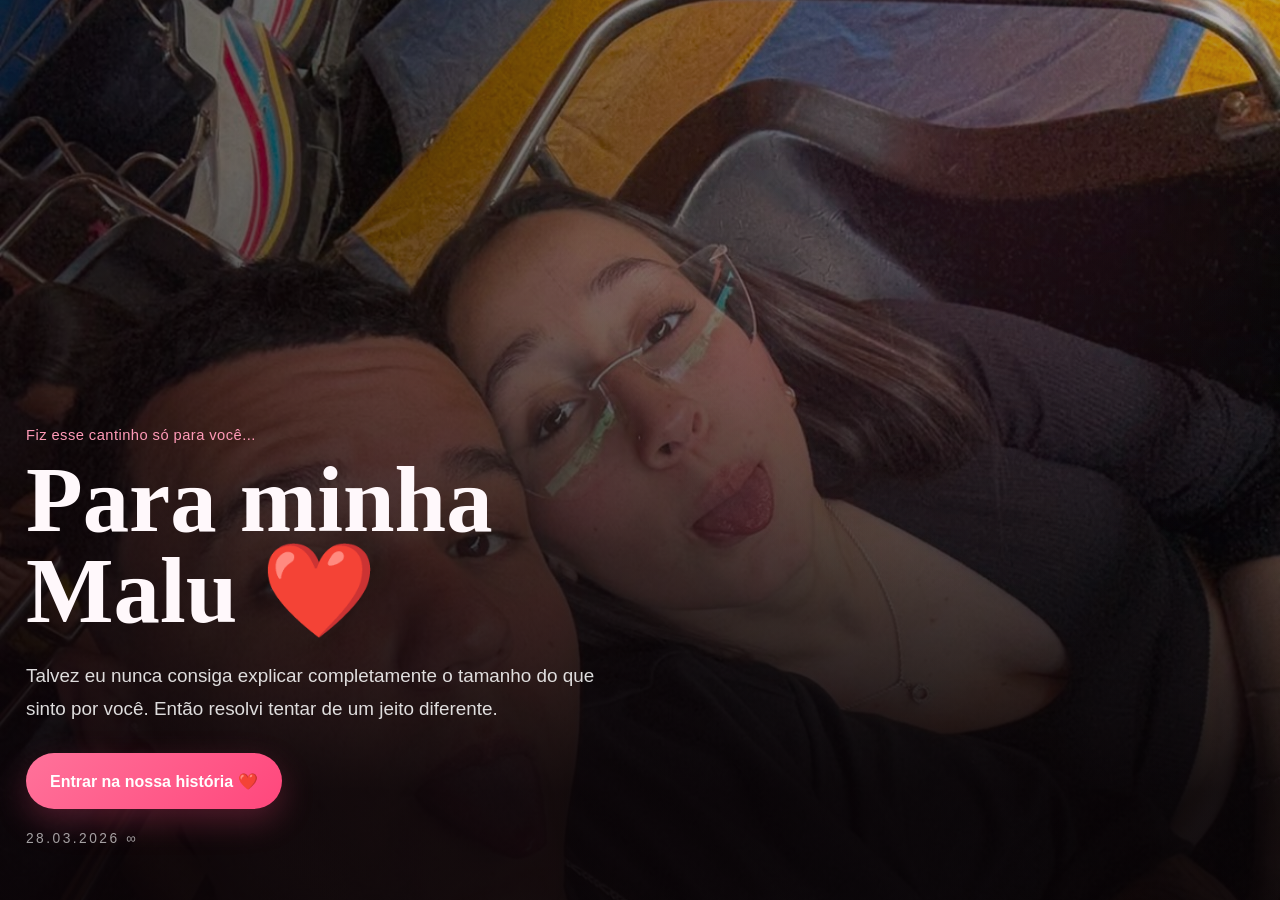
<file: index.html>
<!DOCTYPE html>
<html lang="pt-BR">
<head>
  <meta charset="UTF-8" />
  <meta name="viewport" content="width=device-width, initial-scale=1.0" />

  <title>Para Minha Malu ❤️</title>

  <link rel="stylesheet" href="style.css" />
</head>

<body class="pagina-inicial">

  <section class="hero">
    <div class="hero-overlay"></div>

    <div class="hero-content">

      <p class="mini-text">
        Fiz esse cantinho só para você...
      </p>

      <h1>
        Para minha Malu ❤️
      </h1>

      <p class="hero-text">
        Talvez eu nunca consiga explicar completamente
        o tamanho do que sinto por você.
        Então resolvi tentar de um jeito diferente.
      </p>

      <a href="historia.html" class="main-button">
        Entrar na nossa história ❤️
      </a>

      <p class="hero-date">
        28.03.2026 ∞
      </p>

    </div>
  </section>

</body>
</html>
</file>
<file: style.css>
/* =========================================================
   PARA MINHA MALU — STYLE.CSS COMPLETO
   Visual principal + história + player + galeria + surpresas
========================================================= */

:root {
  --bg: #090608;
  --bg-2: #11080d;
  --card: #160b11;
  --card-2: #21101a;
  --pink: #ff6f98;
  --pink-2: #ff9ab7;
  --pink-soft: rgba(255, 111, 152, 0.16);
  --wine: #7b183b;
  --wine-2: #a51f50;
  --text: #fff8fb;
  --muted: #c8b7bf;
  --line: rgba(255, 255, 255, 0.10);
  --shadow: 0 18px 55px rgba(0, 0, 0, 0.35);
  --radius: 24px;
}

* {
  box-sizing: border-box;
}

html {
  scroll-behavior: smooth;
}

body {
  margin: 0;
  min-height: 100vh;
  background: var(--bg);
  color: var(--text);
  font-family: Arial, Helvetica, sans-serif;
  -webkit-font-smoothing: antialiased;
  overflow-x: hidden;
}

a {
  color: inherit;
  text-decoration: none;
}

button,
a {
  -webkit-tap-highlight-color: transparent;
}

img {
  display: block;
  max-width: 100%;
}

/* =========================================================
   CAPA — INDEX.HTML
========================================================= */

.pagina-inicial {
  background: #050304;
}

.pagina-inicial .hero {
  position: relative;
  min-height: 100svh;
  display: flex;
  align-items: flex-end;
  overflow: hidden;
  background:
    linear-gradient(to bottom, rgba(7, 3, 5, 0.16), rgba(7, 3, 5, 0.30) 35%, rgba(7, 3, 5, 0.92) 88%),
    url("imagens/foto-10.jpg") center 34% / cover no-repeat;
}

.pagina-inicial .hero::before {
  content: "";
  position: absolute;
  inset: 0;
  background: radial-gradient(circle at 75% 18%, rgba(255, 99, 145, 0.16), transparent 36%);
  pointer-events: none;
}

.pagina-inicial .hero-overlay {
  position: absolute;
  inset: 0;
  background: linear-gradient(90deg, rgba(13, 5, 9, 0.58), rgba(13, 5, 9, 0.12));
}

.pagina-inicial .hero-content {
  position: relative;
  z-index: 2;
  width: min(100%, 760px);
  padding: 42px 26px calc(54px + env(safe-area-inset-bottom));
}

.pagina-inicial .mini-text {
  margin: 0 0 12px;
  color: var(--pink-2);
  font-size: 0.92rem;
  letter-spacing: 0.03em;
}

.pagina-inicial h1 {
  margin: 0;
  max-width: 680px;
  font-family: Georgia, "Times New Roman", serif;
  font-size: clamp(2.8rem, 10vw, 5.8rem);
  line-height: 0.98;
  font-weight: 700;
  text-wrap: balance;
}

.pagina-inicial .hero-text {
  max-width: 590px;
  margin: 22px 0 28px;
  color: rgba(255, 255, 255, 0.86);
  font-size: clamp(1rem, 3.7vw, 1.18rem);
  line-height: 1.75;
}

.main-button,
.hero-button {
  display: inline-flex;
  align-items: center;
  justify-content: center;
  gap: 10px;
  min-height: 56px;
  padding: 15px 24px;
  border: 0;
  border-radius: 999px;
  background: linear-gradient(135deg, #ff729a, #ff477c);
  color: #fff;
  font-weight: 800;
  font-size: 1rem;
  box-shadow: 0 12px 32px rgba(255, 79, 126, 0.26);
  cursor: pointer;
  transition: transform 0.2s ease, box-shadow 0.2s ease;
}

.main-button:active,
.hero-button:active {
  transform: scale(0.97);
}

.pagina-inicial .hero-date {
  margin: 22px 0 0;
  color: rgba(255, 255, 255, 0.62);
  font-size: 0.86rem;
  letter-spacing: 0.18em;
}

/* =========================================================
   HISTÓRIA — BASE
========================================================= */

.pagina-historia {
  background:
    radial-gradient(circle at 50% 0%, rgba(112, 18, 52, 0.10), transparent 35%),
    var(--bg);
}

.topbar {
  position: sticky;
  top: 0;
  z-index: 200;
  min-height: 76px;
  display: flex;
  align-items: center;
  justify-content: space-between;
  gap: 12px;
  padding: 15px 18px;
  border-bottom: 1px solid var(--line);
  background: rgba(8, 5, 7, 0.91);
  -webkit-backdrop-filter: blur(18px);
  backdrop-filter: blur(18px);
}

.voltar-link {
  color: var(--pink-2);
  font-size: 0.97rem;
  font-weight: 800;
  white-space: nowrap;
}

.topbar-logo {
  min-width: 0;
  color: #fff;
  font-family: Georgia, "Times New Roman", serif;
  font-size: clamp(1.35rem, 5.4vw, 1.9rem);
  font-style: italic;
  white-space: nowrap;
}

.topbar-logo span {
  color: var(--pink);
}

.menu-historia {
  position: sticky;
  top: 76px;
  z-index: 190;
  display: flex;
  gap: 10px;
  overflow-x: auto;
  padding: 12px 14px 16px;
  border-bottom: 1px solid var(--line);
  background: rgba(8, 5, 7, 0.94);
  scrollbar-width: none;
  -webkit-overflow-scrolling: touch;
}

.menu-historia::-webkit-scrollbar {
  display: none;
}

.menu-historia a {
  flex: 0 0 auto;
  display: inline-flex;
  align-items: center;
  gap: 8px;
  min-height: 46px;
  padding: 0 16px;
  border: 1px solid rgba(255, 255, 255, 0.09);
  border-radius: 999px;
  background: rgba(255, 255, 255, 0.035);
  color: #eadde3;
  font-weight: 700;
  font-size: 0.9rem;
}

.menu-historia a span {
  color: var(--pink-2);
}

.menu-historia .menu-ativo {
  border-color: rgba(255, 111, 152, 0.32);
  background: rgba(255, 111, 152, 0.10);
  color: #fff;
}

/* =========================================================
   HERO DA HISTÓRIA
========================================================= */

.history-hero {
  position: relative;
  min-height: calc(100svh - 132px);
  display: flex;
  align-items: center;
  overflow: hidden;
  background:
    linear-gradient(180deg, rgba(7, 4, 6, 0.20), rgba(7, 4, 6, 0.54) 55%, rgba(7, 4, 6, 0.98) 100%),
    url("imagens/foto-10.jpg") center 38% / cover no-repeat;
}

.history-hero-overlay {
  position: absolute;
  inset: 0;
  background: linear-gradient(90deg, rgba(14, 5, 9, 0.78), rgba(14, 5, 9, 0.16) 72%);
}

.coracoes-fundo {
  position: absolute;
  inset: 0;
  pointer-events: none;
}

.coracoes-fundo span {
  position: absolute;
  color: rgba(255, 82, 130, 0.24);
  font-size: 2rem;
  animation: flutuarCoracao 5s ease-in-out infinite;
}

.coracoes-fundo span:nth-child(1) { left: 5%; top: 34%; }
.coracoes-fundo span:nth-child(2) { right: 8%; top: 29%; animation-delay: .8s; }
.coracoes-fundo span:nth-child(3) { left: 19%; bottom: 7%; animation-delay: 1.6s; }
.coracoes-fundo span:nth-child(4) { right: 16%; bottom: 13%; animation-delay: 2.2s; }
.coracoes-fundo span:nth-child(5) { left: 47%; top: 18%; animation-delay: 2.8s; }

@keyframes flutuarCoracao {
  0%, 100% { transform: translateY(0) rotate(-4deg); }
  50% { transform: translateY(-14px) rotate(4deg); }
}

.history-hero-content {
  position: relative;
  z-index: 3;
  width: min(100%, 820px);
  padding: 72px 32px 150px;
}

.hero-label,
.section-small-title {
  margin: 0 0 18px;
  color: var(--pink-2);
  font-size: 0.78rem;
  font-weight: 900;
  letter-spacing: 0.32em;
}

.history-hero h1 {
  margin: 0;
  max-width: 720px;
  font-family: Georgia, "Times New Roman", serif;
  font-size: clamp(3.2rem, 11vw, 6.5rem);
  line-height: 0.94;
  font-weight: 400;
  letter-spacing: -0.04em;
}

.history-hero h1 em {
  display: block;
  margin-top: 8px;
  color: #ff7ba4;
  font-family: "Brush Script MT", "Segoe Script", cursive;
  font-size: 1.03em;
  line-height: 0.92;
  font-weight: 400;
}

.hero-detail {
  display: flex;
  align-items: center;
  gap: 15px;
  margin: 34px 0 26px;
  color: var(--pink);
  font-size: 1.3rem;
}

.hero-detail span {
  width: 94px;
  height: 2px;
  background: linear-gradient(90deg, var(--pink), transparent);
}

.hero-description {
  max-width: 690px;
  margin: 0 0 28px;
  color: rgba(255, 255, 255, 0.90);
  font-size: clamp(1rem, 3.8vw, 1.22rem);
  line-height: 1.8;
}

.hero-menu {
  position: absolute;
  z-index: 4;
  left: 0;
  right: 0;
  bottom: 0;
  display: flex;
  gap: 8px;
  overflow-x: auto;
  padding: 12px 14px calc(14px + env(safe-area-inset-bottom));
  background: linear-gradient(to top, rgba(6, 3, 5, 0.97), rgba(6, 3, 5, 0.55), transparent);
  scrollbar-width: none;
}

.hero-menu::-webkit-scrollbar { display: none; }

.hero-menu a {
  flex: 0 0 auto;
  display: inline-flex;
  align-items: center;
  gap: 7px;
  min-height: 42px;
  padding: 0 13px;
  border: 1px solid rgba(255, 255, 255, 0.11);
  border-radius: 999px;
  background: rgba(13, 8, 10, 0.65);
  color: #f2e7eb;
  font-size: 0.78rem;
  font-weight: 700;
  -webkit-backdrop-filter: blur(10px);
  backdrop-filter: blur(10px);
}

.hero-menu a span { color: var(--pink-2); }

/* =========================================================
   SEÇÕES GERAIS
========================================================= */

main {
  overflow: hidden;
}

.section {
  position: relative;
  padding: 84px 20px;
}

.section:nth-of-type(even) {
  background: linear-gradient(180deg, rgba(255,255,255,0.01), rgba(119,18,54,0.04));
}

.section-decoration {
  display: flex;
  align-items: center;
  justify-content: center;
  gap: 14px;
  margin-bottom: 24px;
  color: rgba(255, 115, 156, 0.70);
}

.section-decoration span {
  width: 72px;
  height: 1px;
  background: linear-gradient(90deg, transparent, rgba(255, 115, 156, 0.65));
}

.section-decoration span:last-child {
  background: linear-gradient(90deg, rgba(255, 115, 156, 0.65), transparent);
}

.center { text-align: center; }

.section > h2,
.story-title {
  width: min(100%, 760px);
  margin: 0 auto 24px;
  color: #fff;
  font-family: Georgia, "Times New Roman", serif;
  font-size: clamp(2.25rem, 8.3vw, 4.4rem);
  line-height: 1.06;
  font-weight: 400;
  text-align: center;
  text-wrap: balance;
}

.story-title strong {
  display: block;
  color: var(--pink-2);
  font-weight: 400;
}

.section-description {
  width: min(100%, 650px);
  margin: 0 auto;
  color: var(--muted);
  text-align: center;
  line-height: 1.8;
}

/* =========================================================
   LINHA DO TEMPO
========================================================= */

.timeline {
  position: relative;
  width: min(100%, 920px);
  margin: 54px auto 0;
}

.timeline::before {
  content: "";
  position: absolute;
  top: 8px;
  bottom: 8px;
  left: 19px;
  width: 2px;
  background: linear-gradient(var(--pink), rgba(255,111,152,0.08));
}

.timeline-item {
  position: relative;
  padding-left: 58px;
  margin-bottom: 36px;
}

.timeline-heart {
  position: absolute;
  z-index: 2;
  left: 0;
  top: 22px;
  width: 40px;
  height: 40px;
  display: grid;
  place-items: center;
  border: 1px solid rgba(255,111,152,0.36);
  border-radius: 50%;
  background: #160a10;
  color: var(--pink);
  box-shadow: 0 0 0 7px rgba(255,111,152,0.04);
}

.timeline-card {
  display: grid;
  grid-template-columns: 1fr;
  overflow: hidden;
  border: 1px solid rgba(255,255,255,0.09);
  border-radius: var(--radius);
  background: linear-gradient(145deg, rgba(35,15,25,0.97), rgba(16,9,13,0.98));
  box-shadow: var(--shadow);
}

.timeline-card-destaque {
  border-color: rgba(255,111,152,0.34);
}

.timeline-text {
  padding: 28px 24px;
}

.timeline-year {
  display: inline-block;
  margin-bottom: 12px;
  color: var(--pink-2);
  font-size: 0.78rem;
  font-weight: 900;
  letter-spacing: 0.16em;
  text-transform: uppercase;
}

.timeline-text h3 {
  margin: 0 0 14px;
  font-family: Georgia, "Times New Roman", serif;
  font-size: 1.65rem;
  line-height: 1.15;
  font-weight: 400;
}

.timeline-text p {
  margin: 0;
  color: var(--muted);
  line-height: 1.75;
}

.timeline-photo {
  min-height: 230px;
}

.timeline-photo img {
  width: 100%;
  height: 100%;
  min-height: 230px;
  object-fit: cover;
}

/* =========================================================
   CONTADOR
========================================================= */

.contador-section {
  text-align: center;
}

.contador {
  width: min(100%, 760px);
  margin: 42px auto 0;
  display: grid;
  grid-template-columns: repeat(2, minmax(0, 1fr));
  gap: 12px;
}

.contador-box {
  padding: 24px 10px;
  border: 1px solid rgba(255,111,152,0.17);
  border-radius: 22px;
  background: linear-gradient(145deg, rgba(255,111,152,0.07), rgba(255,255,255,0.018));
}

.contador-box span {
  display: block;
  color: #fff;
  font-family: Georgia, "Times New Roman", serif;
  font-size: clamp(2.35rem, 10vw, 4.3rem);
  line-height: 1;
}

.contador-box small {
  display: block;
  margin-top: 10px;
  color: var(--pink-2);
  font-size: 0.66rem;
  font-weight: 900;
  letter-spacing: 0.18em;
}

.contador-data {
  margin: 22px 0 0;
  color: rgba(255,255,255,0.55);
  letter-spacing: 0.17em;
  font-size: 0.78rem;
}

/* =========================================================
   PRIMEIRO BEIJO
========================================================= */

.beijo-card {
  width: min(100%, 900px);
  margin: 42px auto 0;
  display: grid;
  overflow: hidden;
  border: 1px solid rgba(255,255,255,0.09);
  border-radius: 28px;
  background: #140a0f;
  box-shadow: var(--shadow);
}

.beijo-photo {
  position: relative;
  min-height: 340px;
}

.beijo-photo img {
  width: 100%;
  height: 100%;
  min-height: 340px;
  object-fit: cover;
}

.beijo-photo-overlay {
  position: absolute;
  inset: 0;
  background: linear-gradient(to top, rgba(10,4,7,0.76), transparent 54%);
}

.beijo-heart {
  position: absolute;
  right: 18px;
  bottom: 16px;
  color: var(--pink);
  font-size: 2rem;
}

.beijo-text {
  padding: 30px 24px;
}

.beijo-text p {
  margin: 0 0 15px;
  color: var(--muted);
  line-height: 1.75;
}

.beijo-text strong {
  display: block;
  margin: 18px 0;
  color: #fff;
  font-family: Georgia, "Times New Roman", serif;
  font-size: 1.6rem;
  line-height: 1.35;
}

.beijo-final {
  color: var(--pink-2) !important;
}

/* =========================================================
   MEMÓRIAS
========================================================= */

.memory-grid {
  width: min(100%, 980px);
  margin: 42px auto 0;
  display: grid;
  grid-template-columns: 1fr;
  gap: 14px;
}

.memory-new-card {
  position: relative;
  overflow: hidden;
  min-height: 230px;
  padding: 28px 24px;
  border: 1px solid rgba(255,255,255,0.08);
  border-radius: 24px;
  background: linear-gradient(145deg, rgba(34,14,24,0.94), rgba(13,8,11,0.96));
}

.memory-number {
  position: absolute;
  top: 18px;
  right: 20px;
  color: rgba(255,255,255,0.10);
  font-family: Georgia, serif;
  font-size: 3.4rem;
}

.memory-icon {
  width: 48px;
  height: 48px;
  display: grid;
  place-items: center;
  margin-bottom: 18px;
  border: 1px solid rgba(255,111,152,0.24);
  border-radius: 50%;
  color: var(--pink);
  background: rgba(255,111,152,0.07);
  font-size: 1.25rem;
}

.memory-new-card h3 {
  position: relative;
  margin: 0 0 12px;
  max-width: 78%;
  font-family: Georgia, serif;
  font-size: 1.45rem;
  font-weight: 400;
  line-height: 1.2;
}

.memory-new-card p {
  position: relative;
  margin: 0;
  color: var(--muted);
  line-height: 1.75;
}

/* =========================================================
   O QUE EU AMO
========================================================= */

.love-list {
  width: min(100%, 760px);
  margin: 38px auto 0;
  display: grid;
  grid-template-columns: repeat(2, minmax(0, 1fr));
  gap: 10px;
}

.love-item {
  min-height: 58px;
  display: flex;
  align-items: center;
  gap: 10px;
  padding: 0 16px;
  border: 1px solid rgba(255,255,255,0.08);
  border-radius: 18px;
  background: rgba(255,255,255,0.025);
  color: #f6edf1;
  font-weight: 700;
}

.love-item span {
  color: var(--pink);
}

.love-quote {
  width: min(100%, 760px);
  margin: 34px auto 0;
  padding: 30px 24px;
  border-left: 3px solid var(--pink);
  border-radius: 0 20px 20px 0;
  background: linear-gradient(90deg, rgba(255,111,152,0.09), rgba(255,255,255,0.02));
}

.love-quote > span {
  display: block;
  height: 28px;
  color: var(--pink);
  font-family: Georgia, serif;
  font-size: 3.5rem;
  line-height: 1;
}

.love-quote p {
  margin: 8px 0 0;
  color: #eadfe4;
  font-family: Georgia, serif;
  font-size: 1.25rem;
  line-height: 1.65;
}

/* =========================================================
   GALERIA
========================================================= */

.gallery {
  width: min(100%, 980px);
  margin: 42px auto 0;
  display: grid;
  grid-template-columns: repeat(2, minmax(0, 1fr));
  gap: 12px;
}

.gallery img {
  width: 100%;
  aspect-ratio: 0.78;
  object-fit: cover;
  border: 1px solid rgba(255,255,255,0.09);
  border-radius: 20px;
  background: #12090e;
  box-shadow: 0 8px 28px rgba(0,0,0,0.18);
}

.gallery img:nth-child(3n) {
  grid-column: span 2;
  aspect-ratio: 1.55;
}

/* =========================================================
   CARTA
========================================================= */

.letter-card {
  width: min(100%, 780px);
  margin: 42px auto 0;
  padding: 30px 24px;
  border: 1px solid rgba(255,111,152,0.22);
  border-radius: 28px;
  background:
    radial-gradient(circle at 100% 0%, rgba(255,111,152,0.08), transparent 33%),
    linear-gradient(145deg, #1b0d14, #10090d);
  box-shadow: var(--shadow);
}

.letter-top {
  margin-bottom: 26px;
  padding-bottom: 18px;
  border-bottom: 1px solid rgba(255,255,255,0.09);
  color: #fff;
  font-family: Georgia, serif;
  font-size: 1.25rem;
  font-style: italic;
}

.letter-top span { color: var(--pink); }

.letter-card p {
  margin: 0 0 18px;
  color: #d7c7ce;
  line-height: 1.82;
}

.letter-card blockquote {
  margin: 28px 0;
  padding: 22px;
  border-left: 3px solid var(--pink);
  background: rgba(255,111,152,0.06);
  color: #fff;
  font-family: Georgia, serif;
  font-size: 1.2rem;
  line-height: 1.65;
}

.letter-signature {
  margin-top: 32px;
  color: #c9b9c1;
  line-height: 1.7;
}

.letter-signature strong {
  display: inline-block;
  margin-top: 8px;
  color: var(--pink-2);
  font-family: Georgia, serif;
  font-size: 1.35rem;
  font-style: italic;
}

/* =========================================================
   FUTURO
========================================================= */

.future-grid {
  width: min(100%, 860px);
  margin: 40px auto 0;
  display: grid;
  grid-template-columns: repeat(2, minmax(0, 1fr));
  gap: 12px;
}

.future-card {
  min-height: 140px;
  display: flex;
  flex-direction: column;
  align-items: center;
  justify-content: center;
  gap: 14px;
  padding: 20px 14px;
  border: 1px solid rgba(255,255,255,0.08);
  border-radius: 22px;
  background: linear-gradient(145deg, rgba(255,111,152,0.055), rgba(255,255,255,0.018));
  text-align: center;
}

.future-card span {
  color: var(--pink);
  font-size: 1.8rem;
}

.future-card p {
  margin: 0;
  color: #f0e5e9;
  font-weight: 700;
  line-height: 1.35;
}

.future-message {
  width: min(100%, 760px);
  margin: 38px auto 0;
  padding: 30px 24px;
  border: 1px solid rgba(255,111,152,0.18);
  border-radius: 26px;
  background: linear-gradient(145deg, rgba(102,18,49,0.23), rgba(14,8,11,0.92));
  text-align: center;
}

.future-message > span {
  color: var(--pink-2);
  font-size: 0.72rem;
  font-weight: 900;
  letter-spacing: 0.24em;
}

.future-message h3 {
  margin: 15px 0;
  font-family: Georgia, serif;
  font-size: 1.65rem;
  font-weight: 400;
  line-height: 1.28;
}

.future-message p {
  margin: 0;
  color: var(--muted);
  line-height: 1.75;
}

/* =========================================================
   PLAYLIST
========================================================= */

.playlist {
  width: min(100%, 780px);
  margin: 40px auto 0;
  display: grid;
  gap: 10px;
}

.music-card {
  display: flex;
  align-items: center;
  gap: 14px;
  min-height: 82px;
  padding: 14px 16px;
  border: 1px solid rgba(255,255,255,0.08);
  border-radius: 20px;
  background: linear-gradient(135deg, rgba(255,255,255,0.035), rgba(255,111,152,0.035));
}

.music-number {
  flex: 0 0 auto;
  color: rgba(255,255,255,0.30);
  font-size: 0.72rem;
  font-weight: 900;
  letter-spacing: 0.1em;
}

.music-info {
  min-width: 0;
  flex: 1;
}

.music-info h3 {
  margin: 0 0 5px;
  overflow: hidden;
  color: #fff;
  font-size: 1rem;
  white-space: nowrap;
  text-overflow: ellipsis;
}

.music-info p {
  margin: 0;
  overflow: hidden;
  color: var(--muted);
  font-size: 0.8rem;
  white-space: nowrap;
  text-overflow: ellipsis;
}

.music-play {
  width: 42px;
  height: 42px;
  flex: 0 0 42px;
  display: grid;
  place-items: center;
  border-radius: 50%;
  background: rgba(255,111,152,0.10);
  color: var(--pink);
}

/* =========================================================
   FINAL
========================================================= */

.final-card {
  width: min(100%, 780px);
  margin: 42px auto 0;
  padding: 34px 24px;
  border: 1px solid rgba(255,111,152,0.26);
  border-radius: 30px;
  background:
    radial-gradient(circle at 50% 0%, rgba(255,111,152,0.11), transparent 34%),
    linear-gradient(145deg, #1c0d15, #0f080c);
  text-align: center;
  box-shadow: var(--shadow);
}

.final-small-heart,
.big-heart {
  display: block;
  color: var(--pink);
}

.final-small-heart {
  margin-bottom: 18px;
  font-size: 2rem;
}

.final-card p {
  margin: 0 auto 17px;
  max-width: 650px;
  color: #d8c8cf;
  line-height: 1.8;
}

.final-love {
  margin: 30px 0;
  color: var(--pink-2);
  font-family: Georgia, serif;
  font-size: clamp(2.2rem, 9vw, 4.5rem);
  font-style: italic;
}

.final-emotional-text {
  color: #f0e6ea !important;
}

.final-button {
  margin-top: 14px;
}

.surpresa {
  max-height: 0;
  margin-top: 0;
  padding: 0 18px;
  overflow: hidden;
  opacity: 0;
  transform: translateY(12px);
  transition: max-height 0.7s ease, opacity 0.55s ease, transform 0.55s ease, margin 0.5s ease, padding 0.5s ease;
}

.surpresa.ativa {
  max-height: 900px;
  margin-top: 30px;
  padding: 28px 18px 10px;
  opacity: 1;
  transform: translateY(0);
}

.big-heart {
  margin-bottom: 12px;
  font-size: 3.5rem;
  animation: segredoPulsando 1.5s infinite;
}

.surpresa h3 {
  margin: 0 0 16px;
  color: #fff;
  font-family: Georgia, serif;
  font-size: 2rem;
  font-style: italic;
  font-weight: 400;
}

.surpresa strong {
  display: block;
  margin-top: 18px;
  color: var(--pink-2);
  font-family: Georgia, serif;
  font-size: 1.4rem;
}

/* =========================================================
   RODAPÉ
========================================================= */

footer {
  padding: 54px 20px calc(42px + env(safe-area-inset-bottom));
  border-top: 1px solid rgba(255,255,255,0.07);
  background: #070405;
  text-align: center;
}

.footer-heart {
  display: block;
  margin-bottom: 14px;
  color: var(--pink);
  font-size: 1.7rem;
}

footer p {
  margin: 0 0 10px;
  color: var(--muted);
}

footer strong {
  display: block;
  margin-bottom: 9px;
  color: #fff;
  font-family: Georgia, serif;
  font-size: 1.08rem;
}

footer small {
  color: rgba(255,255,255,0.42);
  letter-spacing: 0.14em;
}

/* =========================================================
   PLAYER DE MÚSICA
========================================================= */

.player-musica {
  position: fixed;
  left: 14px;
  right: 14px;
  bottom: calc(14px + env(safe-area-inset-bottom));
  z-index: 5000;
  display: flex;
  align-items: center;
  justify-content: space-between;
  gap: 12px;
  padding: 11px 12px;
  border: 1px solid rgba(255,111,152,0.30);
  border-radius: 18px;
  background: rgba(13, 8, 10, 0.91);
  -webkit-backdrop-filter: blur(18px);
  backdrop-filter: blur(18px);
  box-shadow: 0 15px 40px rgba(0,0,0,0.40);
  opacity: 0;
  transform: translateY(140%);
  pointer-events: none;
  transition: opacity .35s ease, transform .35s ease;
}

.player-musica.ativo {
  opacity: 1;
  transform: translateY(0);
  pointer-events: auto;
}

.player-info {
  min-width: 0;
  flex: 1;
  display: flex;
  align-items: center;
  gap: 10px;
}

.player-icon {
  width: 42px;
  height: 42px;
  flex: 0 0 42px;
  display: grid;
  place-items: center;
  border-radius: 50%;
  background: linear-gradient(135deg, #ff6f98, #ad204f);
  color: #fff;
}

.player-info > div { min-width: 0; }

.player-info strong,
.player-info small {
  display: block;
  overflow: hidden;
  white-space: nowrap;
  text-overflow: ellipsis;
}

.player-info strong {
  font-size: .86rem;
}

.player-info small {
  margin-top: 3px;
  color: var(--muted);
  font-size: .7rem;
}

.btn-musica {
  width: 42px;
  height: 42px;
  flex: 0 0 42px;
  display: grid;
  place-items: center;
  border: 0;
  border-radius: 50%;
  background: rgba(255,255,255,0.08);
  color: #fff;
  font-size: 1rem;
  cursor: pointer;
}

/* =========================================================
   GALERIA EM TELA CHEIA
========================================================= */

.foto-clicavel {
  cursor: zoom-in;
}

.modal-foto {
  position: fixed;
  inset: 0;
  z-index: 9990;
  display: flex;
  align-items: center;
  justify-content: center;
  padding: 70px 14px 70px;
  background: rgba(6, 3, 5, 0.97);
  opacity: 0;
  visibility: hidden;
  transition: opacity .3s ease, visibility .3s ease;
}

.modal-foto.ativo {
  opacity: 1;
  visibility: visible;
}

.modal-foto-imagem {
  max-width: 100%;
  max-height: 80vh;
  object-fit: contain;
  border-radius: 18px;
  box-shadow: 0 25px 80px rgba(0,0,0,.64);
  transform: scale(.93);
  transition: transform .35s ease;
}

.modal-foto.ativo .modal-foto-imagem {
  transform: scale(1);
}

.modal-foto-fechar {
  position: absolute;
  top: calc(16px + env(safe-area-inset-top));
  right: 16px;
  width: 46px;
  height: 46px;
  display: grid;
  place-items: center;
  border: 1px solid rgba(255,255,255,.14);
  border-radius: 50%;
  background: rgba(255,255,255,.08);
  color: #fff;
  font-size: 2rem;
  line-height: 1;
  cursor: pointer;
}

.modal-foto-coracao {
  position: absolute;
  bottom: calc(18px + env(safe-area-inset-bottom));
  left: 50%;
  transform: translateX(-50%);
  color: var(--pink);
  font-size: 2rem;
  animation: pulsarCoracaoFoto 1.5s infinite;
}

body.modal-aberto { overflow: hidden; }

@keyframes pulsarCoracaoFoto {
  0%, 100% { transform: translateX(-50%) scale(1); }
  50% { transform: translateX(-50%) scale(1.25); }
}

/* =========================================================
   SURPRESA — CORAÇÃO ESCONDIDO
========================================================= */

.coracao-secreto {
  display: block;
  width: 42px;
  height: 42px;
  margin: 30px auto 0;
  border: 0;
  background: transparent;
  color: rgba(255,111,152,.28);
  font-size: 1.55rem;
  cursor: pointer;
  transition: color .25s ease, transform .25s ease;
}

.coracao-secreto:active {
  color: var(--pink);
  transform: scale(1.28);
}

/* =========================================================
   SURPRESA DA CARTA
========================================================= */

.mensagem-carta-secreta {
  width: min(100%, 650px);
  margin: 30px auto 0;
  padding: 24px;
  border: 1px solid rgba(255,111,152,.22);
  border-radius: 22px;
  background: linear-gradient(145deg, rgba(255,111,152,.08), rgba(111,16,49,.10));
  text-align: center;
  opacity: 0;
  transform: translateY(28px);
  pointer-events: none;
  transition: opacity 1.1s ease, transform 1.1s ease;
}

.mensagem-carta-secreta.ativa {
  opacity: 1;
  transform: translateY(0);
  pointer-events: auto;
}

.mensagem-carta-secreta span {
  display: inline-block;
  margin-bottom: 10px;
  color: var(--pink-2);
  font-family: Georgia, serif;
  font-style: italic;
  font-size: 1.15rem;
}

.mensagem-carta-secreta p {
  margin: 0 0 12px;
  color: rgba(255,255,255,.74);
  line-height: 1.7;
}

.mensagem-carta-secreta strong {
  display: block;
  color: #fff;
  font-family: Georgia, serif;
  font-size: 1.05rem;
  line-height: 1.7;
}

/* =========================================================
   SURPRESA — 5 TOQUES NO TOPO
========================================================= */

.segredo-topo {
  width: 38px;
  height: 38px;
  flex: 0 0 38px;
  display: grid;
  place-items: center;
  border: 1px solid rgba(255,111,152,.18);
  border-radius: 50%;
  background: rgba(255,111,152,.05);
  color: var(--pink);
  font-size: 1.1rem;
  cursor: pointer;
  transition: transform .18s ease, background .18s ease;
}

.segredo-topo.tocando {
  transform: scale(1.35);
  background: rgba(255,111,152,.18);
}

/* =========================================================
   MODAL DAS MENSAGENS SECRETAS
========================================================= */

.modal-segredo {
  position: fixed;
  inset: 0;
  z-index: 9995;
  display: grid;
  place-items: center;
  padding: 20px;
  background: rgba(8,3,6,.92);
  -webkit-backdrop-filter: blur(10px);
  backdrop-filter: blur(10px);
  opacity: 0;
  visibility: hidden;
  transition: opacity .35s ease, visibility .35s ease;
}

.modal-segredo.ativo {
  opacity: 1;
  visibility: visible;
}

.modal-segredo-card {
  position: relative;
  width: min(100%, 430px);
  padding: 42px 24px 28px;
  overflow: hidden;
  border: 1px solid rgba(255,111,152,.35);
  border-radius: 28px;
  background: linear-gradient(150deg, rgba(48,13,28,.98), rgba(16,8,12,.98));
  box-shadow: 0 30px 90px rgba(0,0,0,.55);
  text-align: center;
  transform: translateY(30px) scale(.94);
  transition: transform .4s ease;
}

.modal-segredo.ativo .modal-segredo-card {
  transform: translateY(0) scale(1);
}

.modal-segredo-card::before {
  content: "";
  position: absolute;
  width: 180px;
  height: 180px;
  top: -100px;
  left: -90px;
  border-radius: 50%;
  background: rgba(255,64,125,.16);
  filter: blur(20px);
}

.modal-segredo-fechar {
  position: absolute;
  top: 12px;
  right: 12px;
  width: 38px;
  height: 38px;
  display: grid;
  place-items: center;
  border: 0;
  border-radius: 50%;
  background: rgba(255,255,255,.07);
  color: #fff;
  font-size: 1.6rem;
  cursor: pointer;
}

.modal-segredo-coracao {
  margin-bottom: 14px;
  color: var(--pink);
  font-size: 2.4rem;
  animation: segredoPulsando 1.5s infinite;
}

.modal-segredo-titulo {
  position: relative;
  margin: 0 0 14px;
  color: #fff;
  font-family: Georgia, serif;
  font-size: clamp(1.45rem, 6vw, 2rem);
  line-height: 1.2;
}

.modal-segredo-texto {
  position: relative;
  margin: 0 auto 20px;
  color: rgba(255,255,255,.76);
  font-size: .96rem;
  line-height: 1.75;
}

.modal-segredo-assinatura {
  position: relative;
  color: var(--pink-2);
  font-family: Georgia, serif;
  font-style: italic;
  font-size: .92rem;
}

@keyframes segredoPulsando {
  0%, 100% { transform: scale(1); }
  50% { transform: scale(1.22); }
}

/* =========================================================
   TABLET / DESKTOP
========================================================= */

@media (min-width: 700px) {
  .section {
    padding: 108px 28px;
  }

  .timeline::before {
    left: 50%;
    transform: translateX(-50%);
  }

  .timeline-item {
    width: 50%;
    padding-left: 0;
    padding-right: 45px;
  }

  .timeline-item:nth-child(even) {
    margin-left: 50%;
    padding-left: 45px;
    padding-right: 0;
  }

  .timeline-heart {
    left: auto;
    right: -20px;
  }

  .timeline-item:nth-child(even) .timeline-heart {
    left: -20px;
    right: auto;
  }

  .contador {
    grid-template-columns: repeat(4, minmax(0, 1fr));
  }

  .memory-grid {
    grid-template-columns: repeat(3, minmax(0, 1fr));
  }

  .love-list {
    grid-template-columns: repeat(3, minmax(0, 1fr));
  }

  .future-grid {
    grid-template-columns: repeat(3, minmax(0, 1fr));
  }

  .gallery {
    grid-template-columns: repeat(3, minmax(0, 1fr));
  }

  .gallery img:nth-child(3n) {
    grid-column: auto;
    aspect-ratio: .78;
  }

  .beijo-card {
    grid-template-columns: 1.05fr .95fr;
  }

  .player-musica {
    left: auto;
    right: 22px;
    width: 390px;
  }
}

@media (min-width: 980px) {
  .timeline-card {
    grid-template-columns: 1.05fr .95fr;
  }

  .timeline-photo,
  .timeline-photo img {
    min-height: 100%;
  }
}

/* =========================================================
   CELULAR PEQUENO
========================================================= */

@media (max-width: 430px) {
  .topbar {
    padding-left: 14px;
    padding-right: 14px;
  }

  .topbar-logo {
    font-size: 1.35rem;
  }

  .history-hero-content {
    padding-left: 24px;
    padding-right: 24px;
  }

  .section {
    padding-left: 18px;
    padding-right: 18px;
  }

  .gallery {
    gap: 10px;
  }

  .gallery img {
    border-radius: 16px;
  }

  .letter-card,
  .final-card {
    padding-left: 20px;
    padding-right: 20px;
  }
}


/* ==================================================
   DICAS DAS SURPRESAS — VERSÃO FÁCIL
================================================== */

.mapa-surpresas {
  width: min(94%, 760px);
  margin: 22px auto 42px;
  padding: 18px;
  border: 1px solid rgba(255, 111, 152, 0.34);
  border-radius: 24px;
  background: linear-gradient(145deg, rgba(255, 111, 152, 0.10), rgba(70, 10, 35, 0.18));
  box-shadow: 0 16px 40px rgba(0, 0, 0, 0.28);
}

.mapa-surpresas-cabecalho {
  display: flex;
  align-items: center;
  gap: 12px;
  margin-bottom: 14px;
}

.mapa-surpresas-cabecalho > span {
  font-size: 2rem;
}

.mapa-surpresas-cabecalho div {
  display: flex;
  flex-direction: column;
  gap: 3px;
}

.mapa-surpresas-cabecalho small {
  color: var(--pink);
  font-size: .67rem;
  font-weight: 900;
  letter-spacing: .14em;
}

.mapa-surpresas-cabecalho strong {
  color: #fff;
  font-size: .98rem;
  line-height: 1.4;
}

.mapa-surpresas-lista {
  display: grid;
  gap: 10px;
}

.mapa-surpresa-item {
  width: 100%;
  display: grid;
  grid-template-columns: 42px 1fr auto;
  align-items: center;
  gap: 12px;
  padding: 14px;
  border: 1px solid rgba(255, 255, 255, .08);
  border-radius: 18px;
  background: rgba(255, 255, 255, .035);
  color: #fff;
  text-align: left;
  text-decoration: none;
  cursor: pointer;
  font: inherit;
}

.mapa-surpresa-item:active {
  transform: scale(.985);
}

.mapa-numero {
  width: 38px;
  height: 38px;
  display: grid;
  place-items: center;
  border-radius: 50%;
  background: rgba(255, 111, 152, .14);
  border: 1px solid rgba(255, 111, 152, .36);
  color: var(--pink);
  font-weight: 900;
}

.mapa-surpresa-item div {
  display: flex;
  flex-direction: column;
  gap: 4px;
}

.mapa-surpresa-item strong {
  color: #fff;
  font-size: .88rem;
}

.mapa-surpresa-item small {
  color: rgba(255,255,255,.66);
  font-size: .72rem;
  line-height: 1.42;
}

.mapa-surpresa-item b {
  color: var(--pink);
  font-size: .67rem;
  letter-spacing: .08em;
}

.dica-segredo {
  width: min(92%, 560px);
  margin: 24px auto 12px;
  padding: 17px 18px;
  display: flex;
  flex-direction: column;
  align-items: center;
  gap: 6px;
  text-align: center;
  border: 1px solid rgba(255, 111, 152, 0.48);
  border-radius: 18px;
  background: linear-gradient(145deg, rgba(255, 111, 152, 0.14), rgba(90, 15, 45, 0.14));
  box-shadow: 0 10px 28px rgba(0, 0, 0, 0.18);
}

.dica-segredo > span {
  font-size: 1.55rem;
}

.dica-segredo strong {
  color: var(--pink);
  font-size: .92rem;
  line-height: 1.35;
  letter-spacing: .03em;
}

.dica-segredo small {
  color: rgba(255, 255, 255, .80);
  font-size: .78rem;
  line-height: 1.45;
}

.dica-carta.esperando {
  animation: dicaRespirando 1.2s ease-in-out infinite;
}

.dica-carta.descoberta {
  border-color: rgba(255, 111, 152, .78);
  background: rgba(255, 111, 152, .16);
}

@keyframes dicaRespirando {
  0%, 100% { transform: scale(1); opacity: .90; }
  50% { transform: scale(1.025); opacity: 1; }
}

.coracao-secreto {
  position: relative;
  width: 76px !important;
  height: 76px !important;
  margin: 24px auto 42px !important;
  border: 1px solid rgba(255, 111, 152, .5) !important;
  border-radius: 50% !important;
  background: rgba(255, 111, 152, .12) !important;
  color: var(--pink) !important;
  font-size: 2rem !important;
  box-shadow: 0 0 0 8px rgba(255, 111, 152, .05), 0 10px 30px rgba(0,0,0,.25);
  animation: coracaoFacil 1.15s ease-in-out infinite;
}

.coracao-secreto::after {
  content: "TOCA AQUI";
  position: absolute;
  left: 50%;
  top: calc(100% + 10px);
  transform: translateX(-50%);
  width: max-content;
  color: #fff;
  font-size: .66rem;
  letter-spacing: .12em;
  font-weight: 900;
}

@keyframes coracaoFacil {
  0%, 100% {
    transform: scale(1);
    box-shadow: 0 0 0 8px rgba(255, 111, 152, .05), 0 10px 30px rgba(0,0,0,.25);
  }
  50% {
    transform: scale(1.09);
    box-shadow: 0 0 0 13px rgba(255, 111, 152, .08), 0 12px 34px rgba(0,0,0,.32);
  }
}

.dica-topo-coracao {
  position: relative;
  z-index: 30;
  width: fit-content;
  max-width: calc(100% - 24px);
  margin: 8px auto 12px;
  padding: 8px 12px;
  border: 1px solid rgba(255, 111, 152, .32);
  border-radius: 999px;
  background: rgba(20, 7, 13, .96);
  color: rgba(255,255,255,.78);
  font-size: .69rem;
  line-height: 1.3;
  text-align: center;
  box-shadow: 0 8px 20px rgba(0,0,0,.25);
  pointer-events: none;
}

.dica-topo-coracao span {
  margin-right: 4px;
}

.dica-topo-coracao strong {
  color: var(--pink);
}

.coracao-topo-destaque {
  animation: destacarCoracaoTopo .65s ease-in-out 4;
}

@keyframes destacarCoracaoTopo {
  0%, 100% { transform: scale(1); }
  50% {
    transform: scale(1.65);
    filter: drop-shadow(0 0 10px rgba(255,111,152,.9));
  }
}

@media (max-width: 520px) {
  .mapa-surpresas {
    width: calc(100% - 20px);
    margin-top: 14px;
    padding: 14px;
    border-radius: 20px;
  }

  .mapa-surpresa-item {
    grid-template-columns: 36px 1fr auto;
    gap: 9px;
    padding: 12px 10px;
  }

  .mapa-numero {
    width: 34px;
    height: 34px;
  }

  .mapa-surpresa-item strong {
    font-size: .81rem;
  }

  .mapa-surpresa-item small {
    font-size: .67rem;
  }

  .mapa-surpresa-item b {
    font-size: .60rem;
  }

  .dica-segredo {
    width: calc(100% - 24px);
    padding: 14px;
  }

  .dica-topo-coracao {
    margin-top: 6px;
    margin-bottom: 10px;
    font-size: .64rem;
  }
}


/* =========================================================
   CARTINHAS COLECIONÁVEIS — 0/3
========================================================= */

.painel-cartinhas {
  width: min(94%, 760px);
  margin: 22px auto 38px;
  padding: 18px;
  border: 1px solid rgba(255,111,152,.38);
  border-radius: 24px;
  background: linear-gradient(145deg, rgba(255,111,152,.13), rgba(69,10,34,.22));
  box-shadow: 0 16px 42px rgba(0,0,0,.28);
}

.painel-cartinhas-topo {
  display: flex;
  align-items: center;
  justify-content: space-between;
  gap: 14px;
}

.painel-cartinhas-topo > div {
  display: flex;
  flex-direction: column;
  gap: 5px;
}

.painel-cartinhas-topo small {
  color: var(--pink);
  font-size: .68rem;
  font-weight: 900;
  letter-spacing: .14em;
}

.painel-cartinhas-topo strong {
  color: #fff;
  font-size: .98rem;
  line-height: 1.35;
}

.contador-cartinhas {
  min-width: 58px;
  padding: 10px 9px;
  border: 1px solid rgba(255,111,152,.42);
  border-radius: 16px;
  background: rgba(255,111,152,.12);
  color: #fff;
  text-align: center;
  font-weight: 900;
  font-size: 1rem;
}

.progresso-cartinhas {
  display: flex;
  align-items: center;
  justify-content: center;
  margin: 20px 0 14px;
}

.cartinha-status {
  width: 42px;
  height: 42px;
  flex: 0 0 42px;
  display: grid;
  place-items: center;
  border: 1px solid rgba(255,111,152,.38);
  border-radius: 50%;
  background: #160b11;
  color: var(--pink-2);
  font-weight: 900;
  transition: .35s ease;
}

.cartinha-status.encontrada {
  border-color: rgba(255,111,152,.8);
  background: linear-gradient(135deg, #ff729a, #ff477c);
  color: #fff;
  transform: scale(1.08);
  box-shadow: 0 0 22px rgba(255,79,126,.28);
}

.progresso-cartinhas i {
  width: min(14vw, 74px);
  height: 2px;
  background: rgba(255,111,152,.22);
}

.painel-cartinhas-dica {
  margin: 0;
  color: rgba(255,255,255,.76);
  font-size: .8rem;
  line-height: 1.55;
  text-align: center;
}

.atalhos-cartinhas {
  display: grid;
  gap: 8px;
  margin-top: 14px;
}

.atalhos-cartinhas a,
.atalhos-cartinhas button {
  width: 100%;
  min-height: 48px;
  display: flex;
  align-items: center;
  justify-content: center;
  padding: 10px 13px;
  border: 1px solid rgba(255,255,255,.09);
  border-radius: 15px;
  background: rgba(255,255,255,.04);
  color: #fff;
  font: inherit;
  font-size: .78rem;
  font-weight: 800;
  cursor: pointer;
}

.painel-cartinhas.completo {
  border-color: rgba(255,111,152,.75);
  box-shadow: 0 0 0 5px rgba(255,111,152,.05), 0 18px 50px rgba(0,0,0,.32);
}

.coracao-topo-destaque {
  display: inline-block;
  animation: destacarCoracaoTopo .55s ease-in-out 5 !important;
}

@keyframes destacarCoracaoTopo {
  0%,100% { transform: scale(1); }
  50% { transform: scale(1.7); text-shadow: 0 0 22px rgba(255,111,152,.9); }
}

/* QUARTA SURPRESA */

.surpresa-colecao-section {
  padding-top: 42px;
}

.surpresa-colecao {
  width: min(100%, 760px);
  margin: 0 auto;
  padding: 32px 22px;
  border: 1px solid rgba(255,255,255,.09);
  border-radius: 28px;
  background: linear-gradient(145deg, rgba(30,14,22,.98), rgba(11,7,9,.98));
  text-align: center;
  box-shadow: var(--shadow);
}

.surpresa-colecao-cadeado {
  display: block;
  margin-bottom: 12px;
  font-size: 2.5rem;
}

.surpresa-colecao-status {
  display: inline-block;
  margin-bottom: 15px;
  color: var(--pink-2);
  font-size: .7rem;
  font-weight: 900;
  letter-spacing: .14em;
}

.surpresa-colecao h2 {
  margin: 0 auto 16px;
  font-family: Georgia, serif;
  font-size: clamp(2rem, 8vw, 3.5rem);
  font-weight: 400;
}

.surpresa-colecao-bloqueada {
  margin: 0 auto 22px;
  max-width: 570px;
  color: var(--muted);
  line-height: 1.7;
}

.surpresa-colecao-botao:disabled {
  opacity: .45;
  cursor: not-allowed;
}

.surpresa-colecao.desbloqueada {
  border-color: rgba(255,111,152,.5);
  background:
    radial-gradient(circle at 50% 0%, rgba(255,111,152,.13), transparent 34%),
    linear-gradient(145deg, #1d0d15, #0e080b);
}

.surpresa-colecao.desbloqueada .surpresa-colecao-cadeado {
  animation: segredoPulsando 1.5s infinite;
}

.surpresa-colecao-conteudo {
  max-height: 0;
  overflow: hidden;
  opacity: 0;
  transform: translateY(18px);
  transition: max-height .8s ease, opacity .6s ease, transform .6s ease, margin .6s ease;
}

.surpresa-colecao.aberta .surpresa-colecao-conteudo {
  max-height: 700px;
  margin-top: 28px;
  opacity: 1;
  transform: translateY(0);
}

.surpresa-colecao-conteudo > span {
  display: block;
  font-size: 3rem;
  animation: segredoPulsando 1.5s infinite;
}

.surpresa-colecao-conteudo h3 {
  margin: 14px 0 18px;
  color: #fff;
  font-family: Georgia, serif;
  font-size: 1.7rem;
  font-style: italic;
  font-weight: 400;
}

.surpresa-colecao-conteudo p {
  margin: 0 auto 14px;
  max-width: 590px;
  color: #d7c7ce;
  line-height: 1.75;
}

.surpresa-colecao-conteudo strong {
  display: block;
  max-width: 590px;
  margin: 22px auto 0;
  color: var(--pink-2);
  font-family: Georgia, serif;
  font-size: 1.2rem;
  line-height: 1.6;
}



/* =========================================================
   FINAL EM TELA CHEIA — APÓS ENCONTRAR 3/3
========================================================= */

body.final-aberto {
  overflow: hidden;
}

.final-tela {
  position: fixed;
  inset: 0;
  z-index: 999999;
  display: flex;
  align-items: flex-end;
  justify-content: center;
  padding: 24px 16px max(24px, env(safe-area-inset-bottom));
  background: #090507;
  opacity: 0;
  visibility: hidden;
  pointer-events: none;
  overflow-y: auto;
  transition: opacity .55s ease, visibility .55s ease;
}

.final-tela.ativa {
  opacity: 1;
  visibility: visible;
  pointer-events: auto;
}

.final-tela-foto {
  position: fixed;
  inset: 0;
  z-index: 0;
}

.final-tela-foto img {
  width: 100%;
  height: 100%;
  object-fit: cover;
  object-position: center;
  filter: saturate(.85) brightness(.68);
  transform: scale(1.04);
  transition: transform 8s ease;
}

.final-tela.ativa .final-tela-foto img {
  transform: scale(1);
}

.final-tela-overlay {
  position: absolute;
  inset: 0;
  background:
    linear-gradient(to bottom, rgba(6,3,5,.28) 0%, rgba(9,5,7,.56) 44%, rgba(9,5,7,.97) 82%),
    radial-gradient(circle at 50% 30%, rgba(255,89,137,.11), transparent 42%);
}

.final-tela-conteudo {
  position: relative;
  z-index: 2;
  width: min(100%, 720px);
  margin: auto 0 0;
  padding: 34px 10px 10px;
  text-align: center;
}

.final-tela-mini {
  margin: 0 0 14px;
  color: var(--pink-2);
  font-size: .68rem;
  font-weight: 900;
  letter-spacing: .18em;
}

.final-tela h2 {
  margin: 0 auto 24px;
  max-width: 680px;
  color: #fff;
  font-family: Georgia, serif;
  font-size: clamp(2.35rem, 10vw, 5.2rem);
  font-weight: 400;
  line-height: 1.02;
  text-shadow: 0 8px 28px rgba(0,0,0,.42);
}

.final-tela h2 em {
  display: block;
  margin-top: 8px;
  color: var(--pink-2);
  font-weight: 400;
}

.final-tela-texto {
  display: none;
  max-width: 590px;
  margin: 0 auto 15px;
  color: rgba(255,255,255,.86);
  font-size: .94rem;
  line-height: 1.7;
}

.final-tela-texto.ativa {
  display: block;
  animation: finalTextoEntrando .7s ease both;
}

.final-tela-declaracao {
  max-width: 630px;
  margin: 0 auto;
  color: #fff;
  font-family: Georgia, serif;
  font-size: clamp(1.8rem, 8vw, 3.5rem);
  font-style: italic;
  line-height: 1.22;
  opacity: 0;
  transform: translateY(18px) scale(.96);
  max-height: 0;
  overflow: hidden;
  transition: .7s ease;
}

.final-tela-declaracao.ativa {
  max-height: 240px;
  margin-top: 25px;
  margin-bottom: 25px;
  opacity: 1;
  transform: translateY(0) scale(1);
  text-shadow: 0 0 24px rgba(255,93,139,.25);
}

.final-proxima-frase {
  margin-top: 20px;
  border: none;
  cursor: pointer;
}

.final-tela-assinatura {
  max-height: 0;
  overflow: hidden;
  margin: 0;
  color: rgba(255,255,255,.68);
  font-size: .82rem;
  line-height: 1.6;
  opacity: 0;
  transform: translateY(12px);
  transition: .7s ease .2s;
}

.final-tela-assinatura.ativa {
  max-height: 140px;
  margin-top: 22px;
  opacity: 1;
  transform: translateY(0);
}

.final-tela-assinatura strong {
  color: var(--pink-2);
  font-family: Georgia, serif;
  font-size: 1.05rem;
  font-style: italic;
}

.final-tela-fechar {
  position: fixed;
  top: max(14px, env(safe-area-inset-top));
  right: 14px;
  z-index: 4;
  width: 44px;
  height: 44px;
  display: grid;
  place-items: center;
  border: 1px solid rgba(255,255,255,.18);
  border-radius: 50%;
  background: rgba(8,4,6,.56);
  backdrop-filter: blur(8px);
  color: #fff;
  font-size: 1.8rem;
  line-height: 1;
  cursor: pointer;
}

@keyframes finalTextoEntrando {
  from {
    opacity: 0;
    transform: translateY(14px);
  }
  to {
    opacity: 1;
    transform: translateY(0);
  }
}

@media (min-width: 760px) {
  .final-tela {
    align-items: center;
  }

  .final-tela-conteudo {
    margin: 0;
    padding-top: 70px;
  }
}



/* =========================================================
   ABRA QUANDO...
========================================================= */

.abra-quando-section {
  position: relative;
  overflow: hidden;
}

.abra-quando-section::before {
  content: "";
  position: absolute;
  width: 320px;
  height: 320px;
  top: 80px;
  left: 50%;
  transform: translateX(-50%);
  border-radius: 50%;
  background: rgba(255, 92, 139, .06);
  filter: blur(60px);
  pointer-events: none;
}

.abra-quando-grid {
  position: relative;
  z-index: 1;
  width: min(100%, 820px);
  margin: 34px auto 0;
  display: grid;
  grid-template-columns: 1fr;
  gap: 14px;
}

.abra-carta {
  position: relative;
  width: 100%;
  min-height: 145px;
  padding: 22px 20px 20px 86px;
  border: 1px solid rgba(255, 111, 152, .22);
  border-radius: 22px;
  background:
    linear-gradient(135deg, rgba(255,255,255,.055), rgba(255,111,152,.055)),
    #120a0e;
  color: #fff;
  text-align: left;
  font: inherit;
  cursor: pointer;
  box-shadow: 0 14px 35px rgba(0,0,0,.2);
  transition: transform .25s ease, border-color .25s ease, background .25s ease;
}

.abra-carta:active {
  transform: scale(.985);
}

.abra-carta-icone {
  position: absolute;
  top: 24px;
  left: 20px;
  width: 48px;
  height: 48px;
  display: grid;
  place-items: center;
  border: 1px solid rgba(255,111,152,.32);
  border-radius: 16px;
  background: rgba(255,111,152,.09);
  font-size: 1.45rem;
}

.abra-carta small {
  display: block;
  margin-bottom: 7px;
  color: var(--pink-2);
  font-size: .63rem;
  font-weight: 900;
  letter-spacing: .15em;
}

.abra-carta strong {
  display: block;
  padding-right: 5px;
  font-family: Georgia, serif;
  font-size: 1.25rem;
  font-weight: 400;
  line-height: 1.25;
}

.abra-carta em {
  display: inline-block;
  margin-top: 13px;
  color: rgba(255,255,255,.48);
  font-size: .7rem;
  font-style: normal;
}

.abra-carta.ja-aberta::after {
  content: "ABERTA ✓";
  position: absolute;
  right: 14px;
  top: 13px;
  color: var(--pink-2);
  font-size: .58rem;
  font-weight: 900;
  letter-spacing: .08em;
}

.abra-carta-destaque {
  border-color: rgba(255,111,152,.5);
  background:
    radial-gradient(circle at 15% 20%, rgba(255,111,152,.14), transparent 35%),
    linear-gradient(135deg, #211019, #10080c);
}

.abra-quando-final {
  max-width: 600px;
  margin: 28px auto 0;
  color: rgba(255,255,255,.58);
  font-family: Georgia, serif;
  font-size: .9rem;
  font-style: italic;
  line-height: 1.6;
  text-align: center;
}

/* Modal das cartinhas */

body.abra-modal-aberto {
  overflow: hidden;
}

.abra-modal {
  position: fixed;
  inset: 0;
  z-index: 1000000;
  display: grid;
  place-items: center;
  padding: 22px 16px;
  opacity: 0;
  visibility: hidden;
  pointer-events: none;
  transition: .35s ease;
}

.abra-modal.ativa {
  opacity: 1;
  visibility: visible;
  pointer-events: auto;
}

.abra-modal-fundo {
  position: absolute;
  inset: 0;
  background: rgba(5,2,4,.86);
  backdrop-filter: blur(10px);
}

.abra-modal-carta {
  position: relative;
  z-index: 1;
  width: min(100%, 560px);
  max-height: min(82vh, 720px);
  overflow-y: auto;
  padding: 38px 24px 30px;
  border: 1px solid rgba(255,111,152,.36);
  border-radius: 28px;
  background:
    radial-gradient(circle at 50% 0%, rgba(255,111,152,.13), transparent 32%),
    linear-gradient(145deg, #1b0d14, #0e080b);
  box-shadow: 0 25px 80px rgba(0,0,0,.55);
  text-align: center;
  transform: translateY(22px) scale(.97);
  transition: transform .45s ease;
}

.abra-modal.ativa .abra-modal-carta {
  transform: translateY(0) scale(1);
}

.abra-modal-coracao {
  display: block;
  margin-bottom: 10px;
  color: var(--pink);
  font-size: 2.7rem;
  animation: segredoPulsando 1.5s infinite;
}

.abra-modal-carta > small {
  color: var(--pink-2);
  font-size: .62rem;
  font-weight: 900;
  letter-spacing: .15em;
}

.abra-modal-carta h3 {
  margin: 15px auto 20px;
  color: #fff;
  font-family: Georgia, serif;
  font-size: clamp(1.8rem, 8vw, 2.7rem);
  font-weight: 400;
  line-height: 1.15;
}

.abra-modal-carta > p {
  margin: 0 auto;
  max-width: 470px;
  color: #dccdd3;
  font-size: .92rem;
  line-height: 1.85;
}

.abra-modal-assinatura {
  margin-top: 28px;
  padding-top: 20px;
  border-top: 1px solid rgba(255,255,255,.08);
  color: rgba(255,255,255,.55);
  font-size: .78rem;
  line-height: 1.6;
}

.abra-modal-assinatura strong {
  color: var(--pink-2);
  font-family: Georgia, serif;
  font-size: 1rem;
  font-style: italic;
}

.abra-modal-fechar {
  position: absolute;
  top: 12px;
  right: 12px;
  width: 40px;
  height: 40px;
  display: grid;
  place-items: center;
  border: 1px solid rgba(255,255,255,.12);
  border-radius: 50%;
  background: rgba(255,255,255,.04);
  color: #fff;
  font-size: 1.55rem;
  line-height: 1;
  cursor: pointer;
}

@media (min-width: 720px) {
  .abra-quando-grid {
    grid-template-columns: repeat(2, 1fr);
  }

  .abra-carta-destaque {
    grid-column: 1 / -1;
  }
}
</file>
